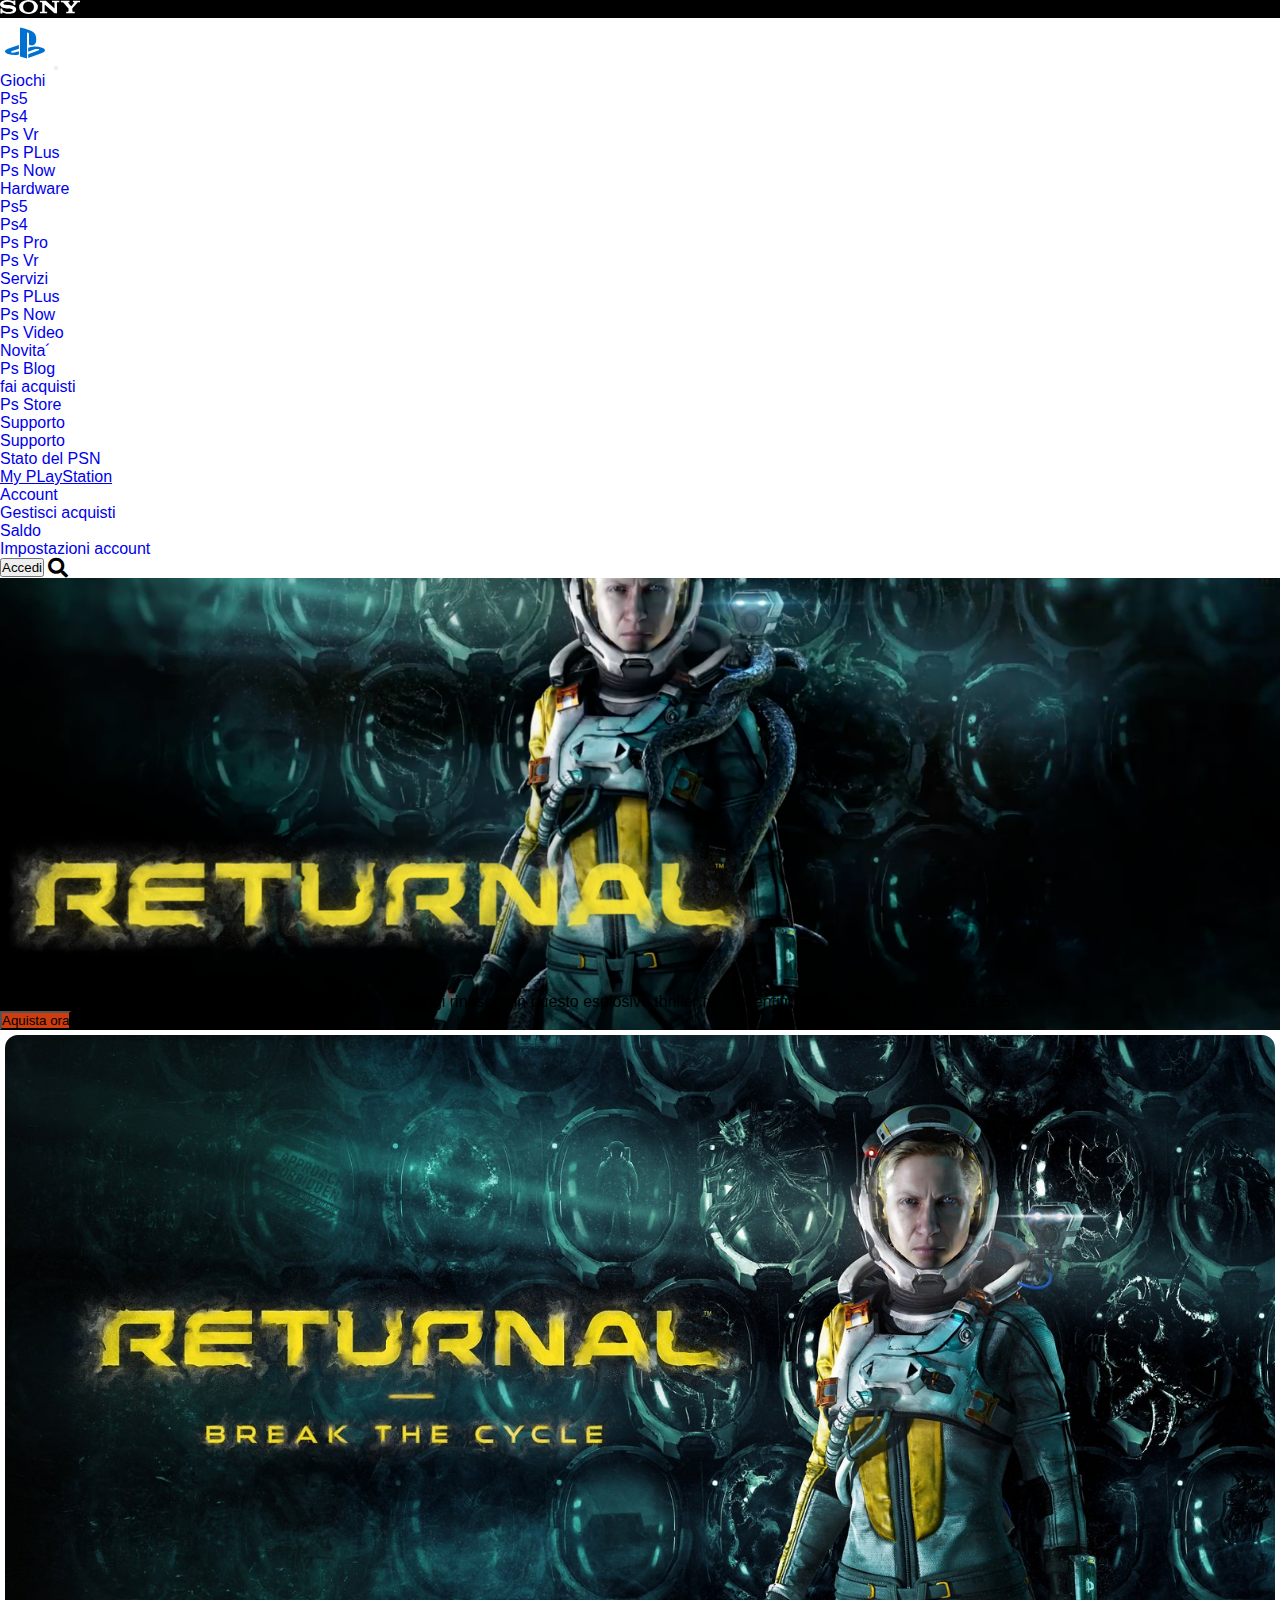
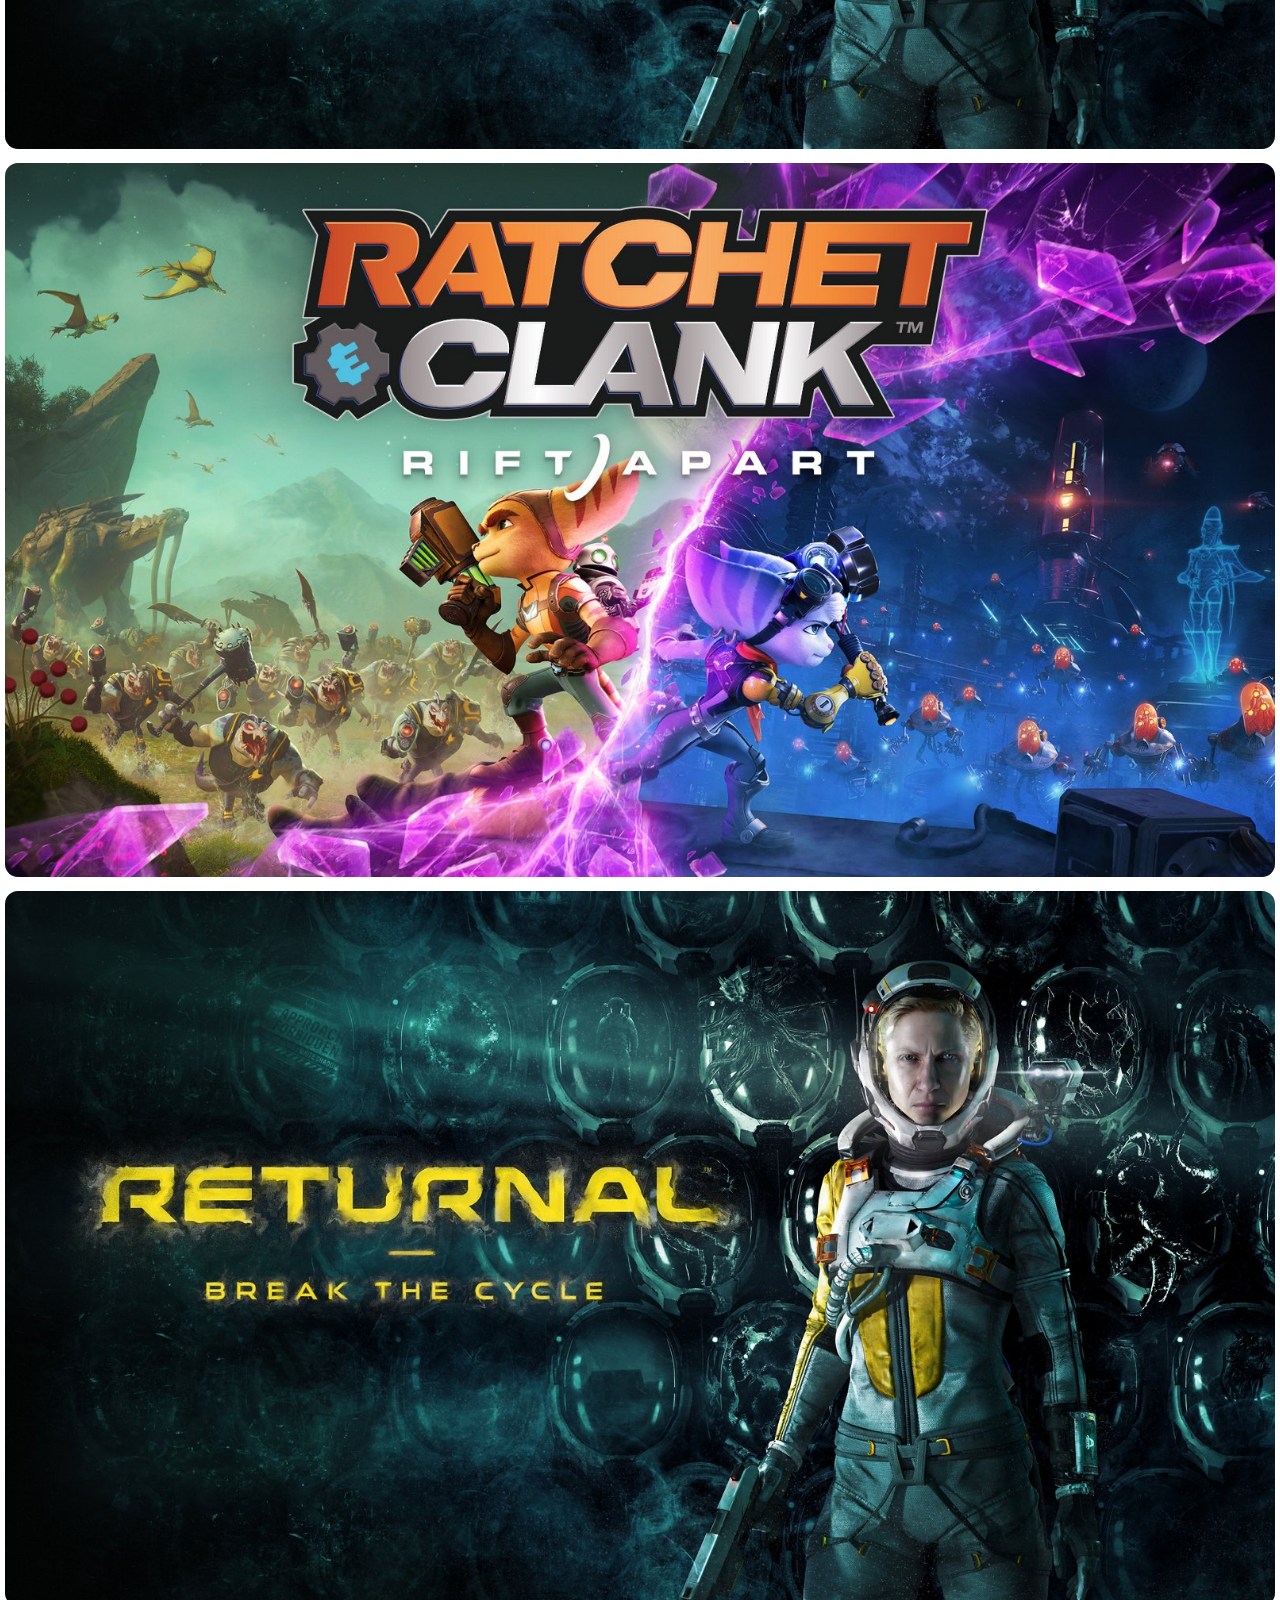
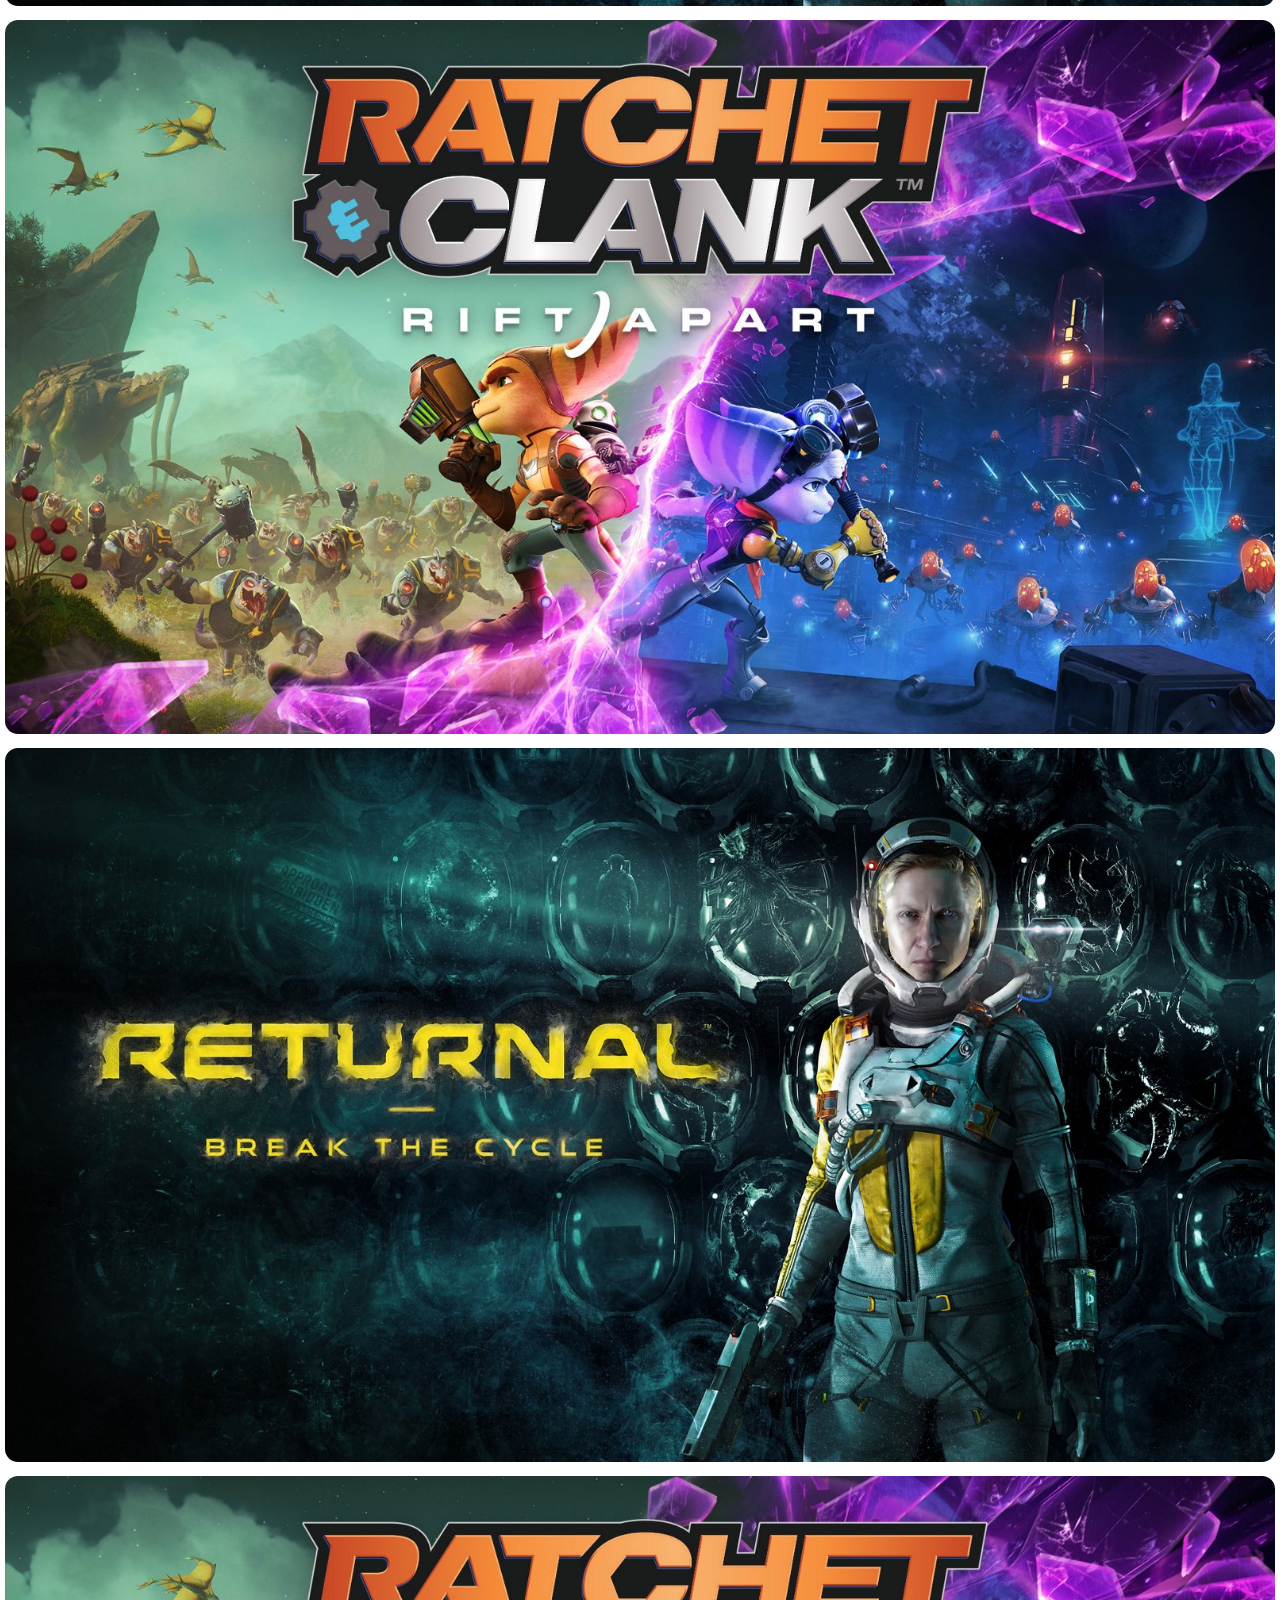
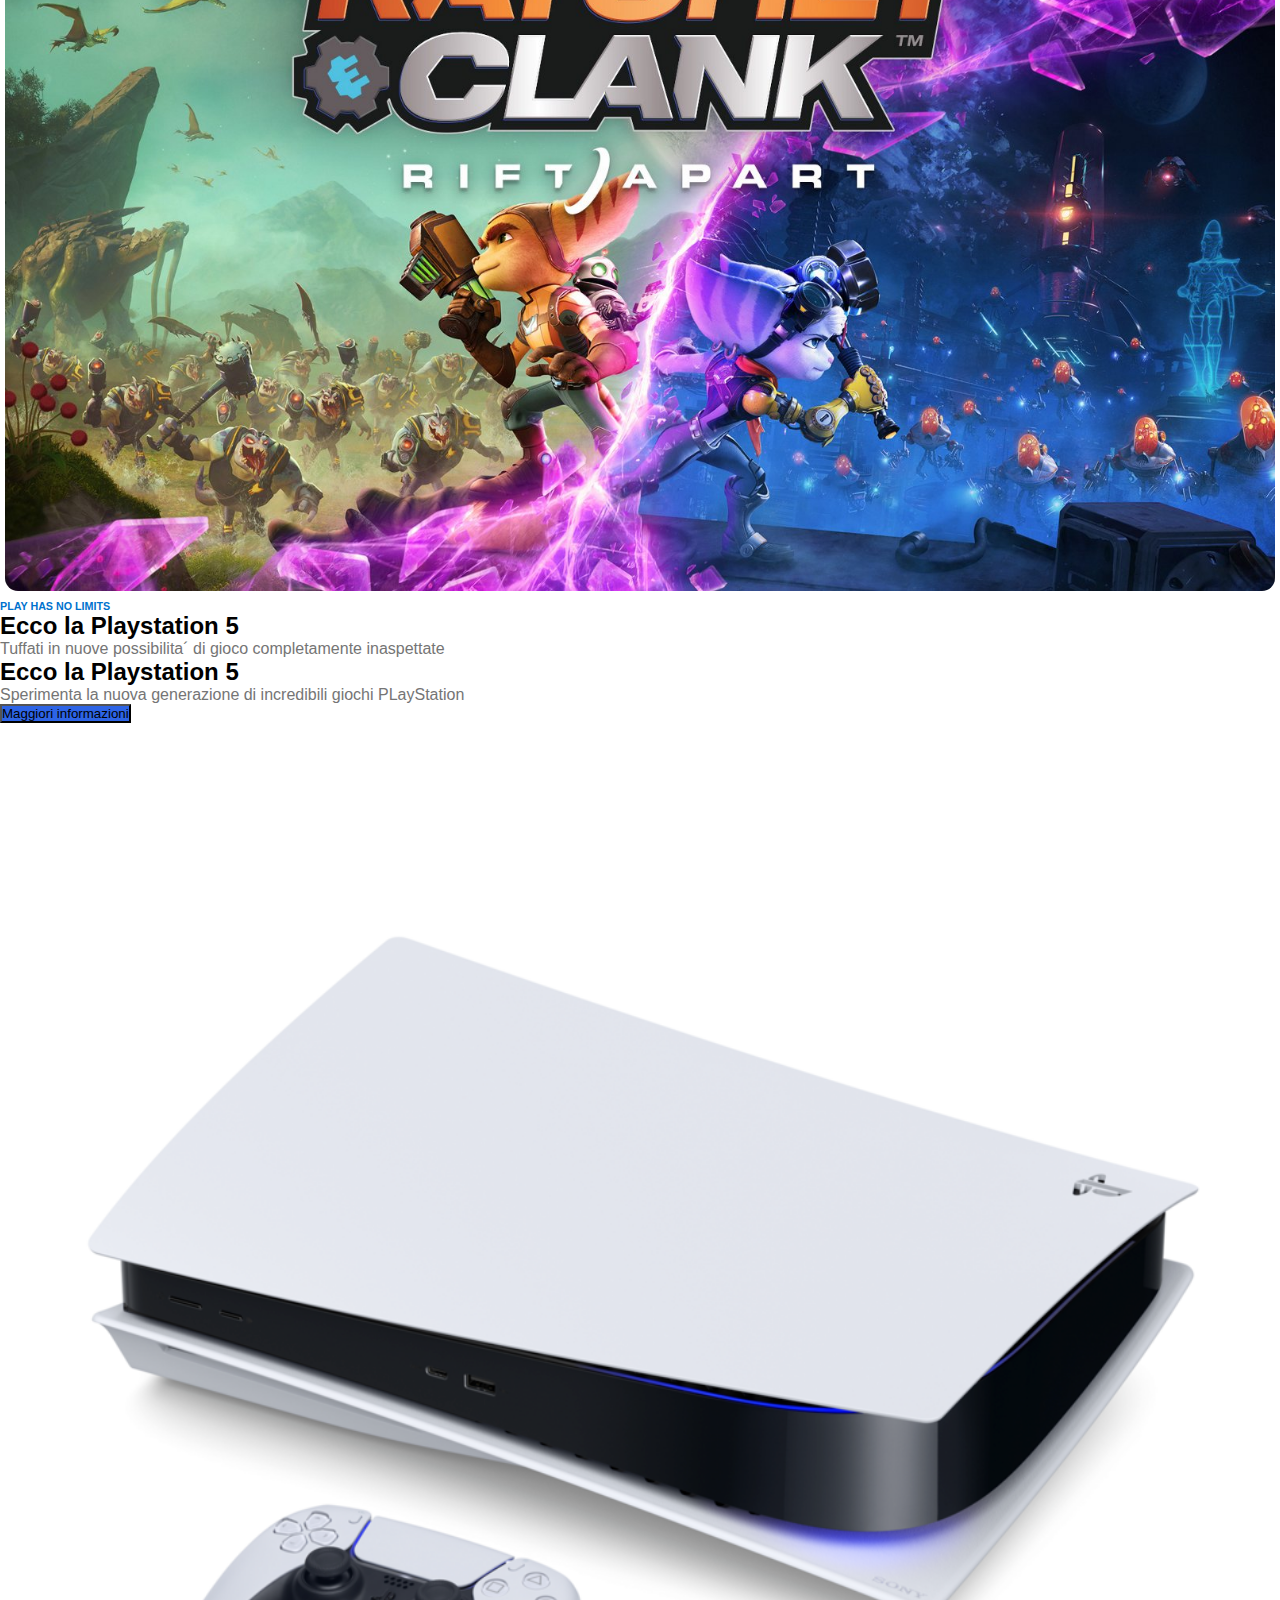
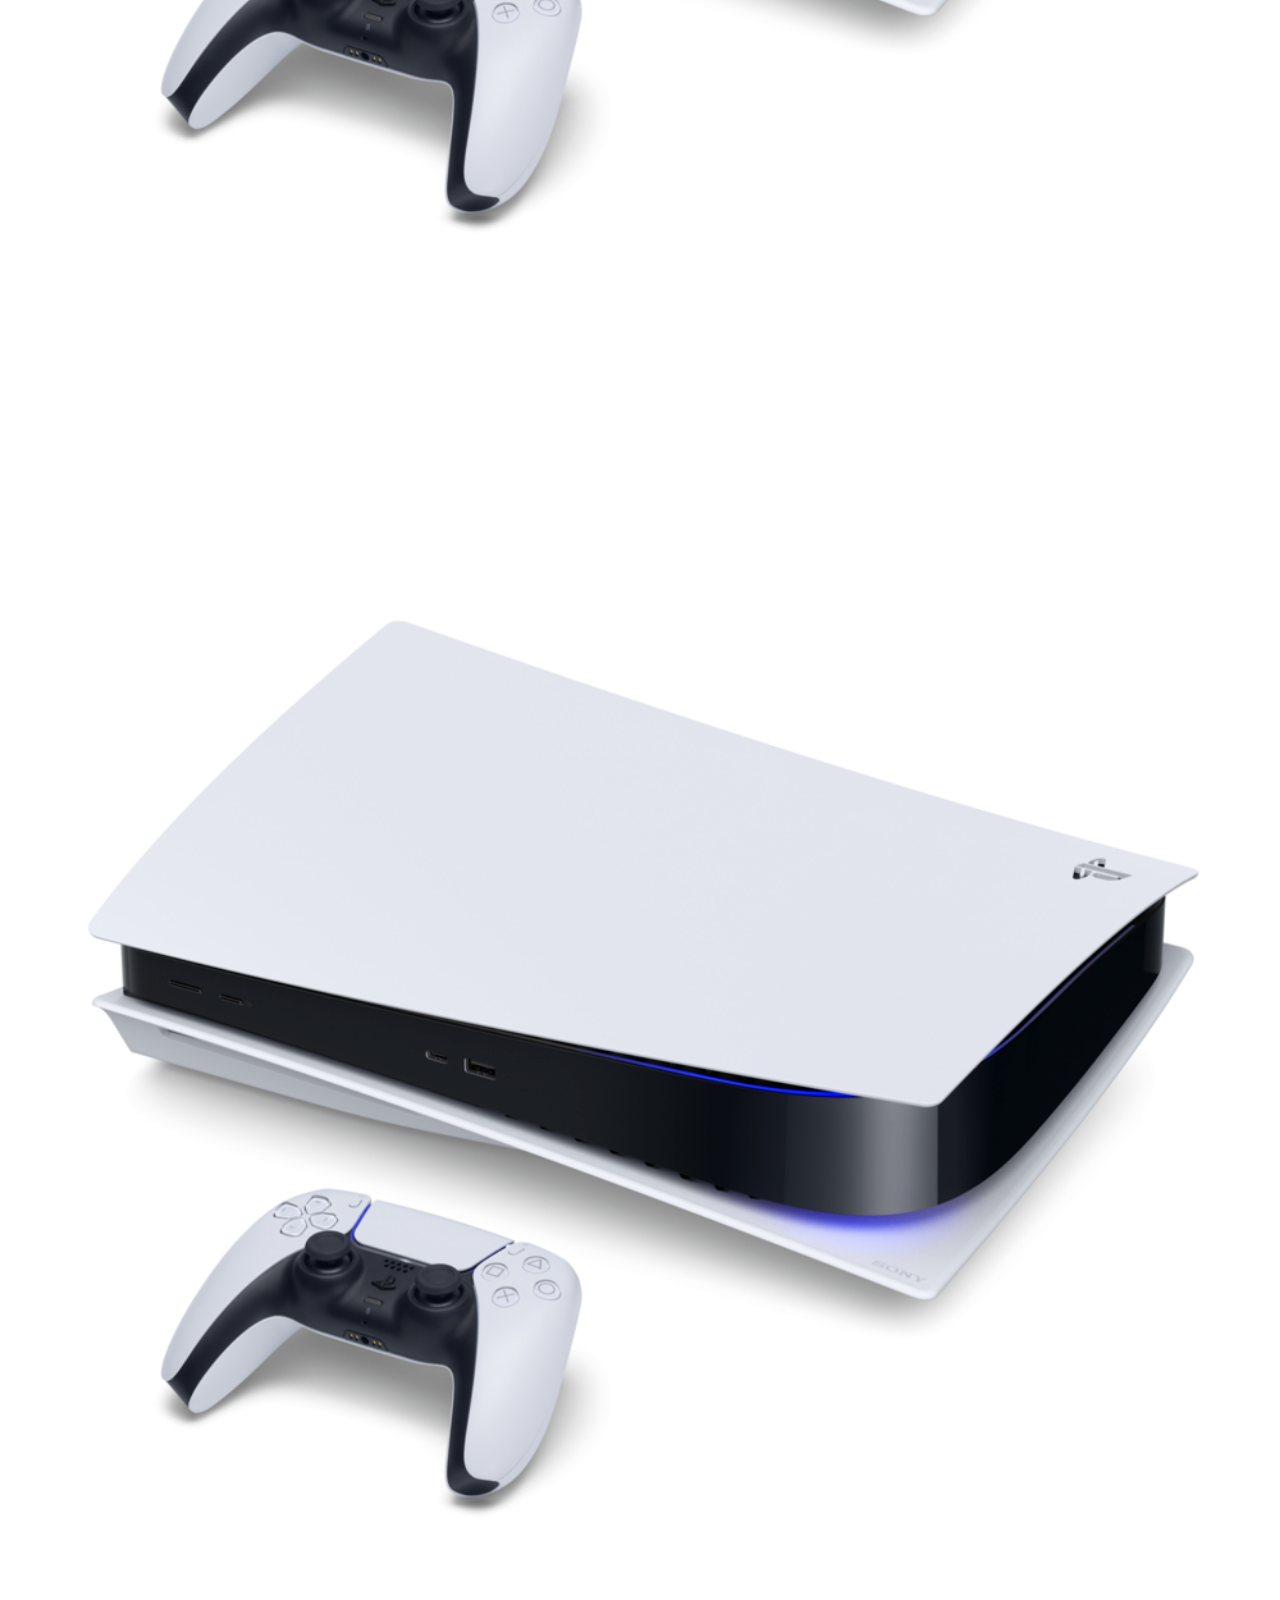
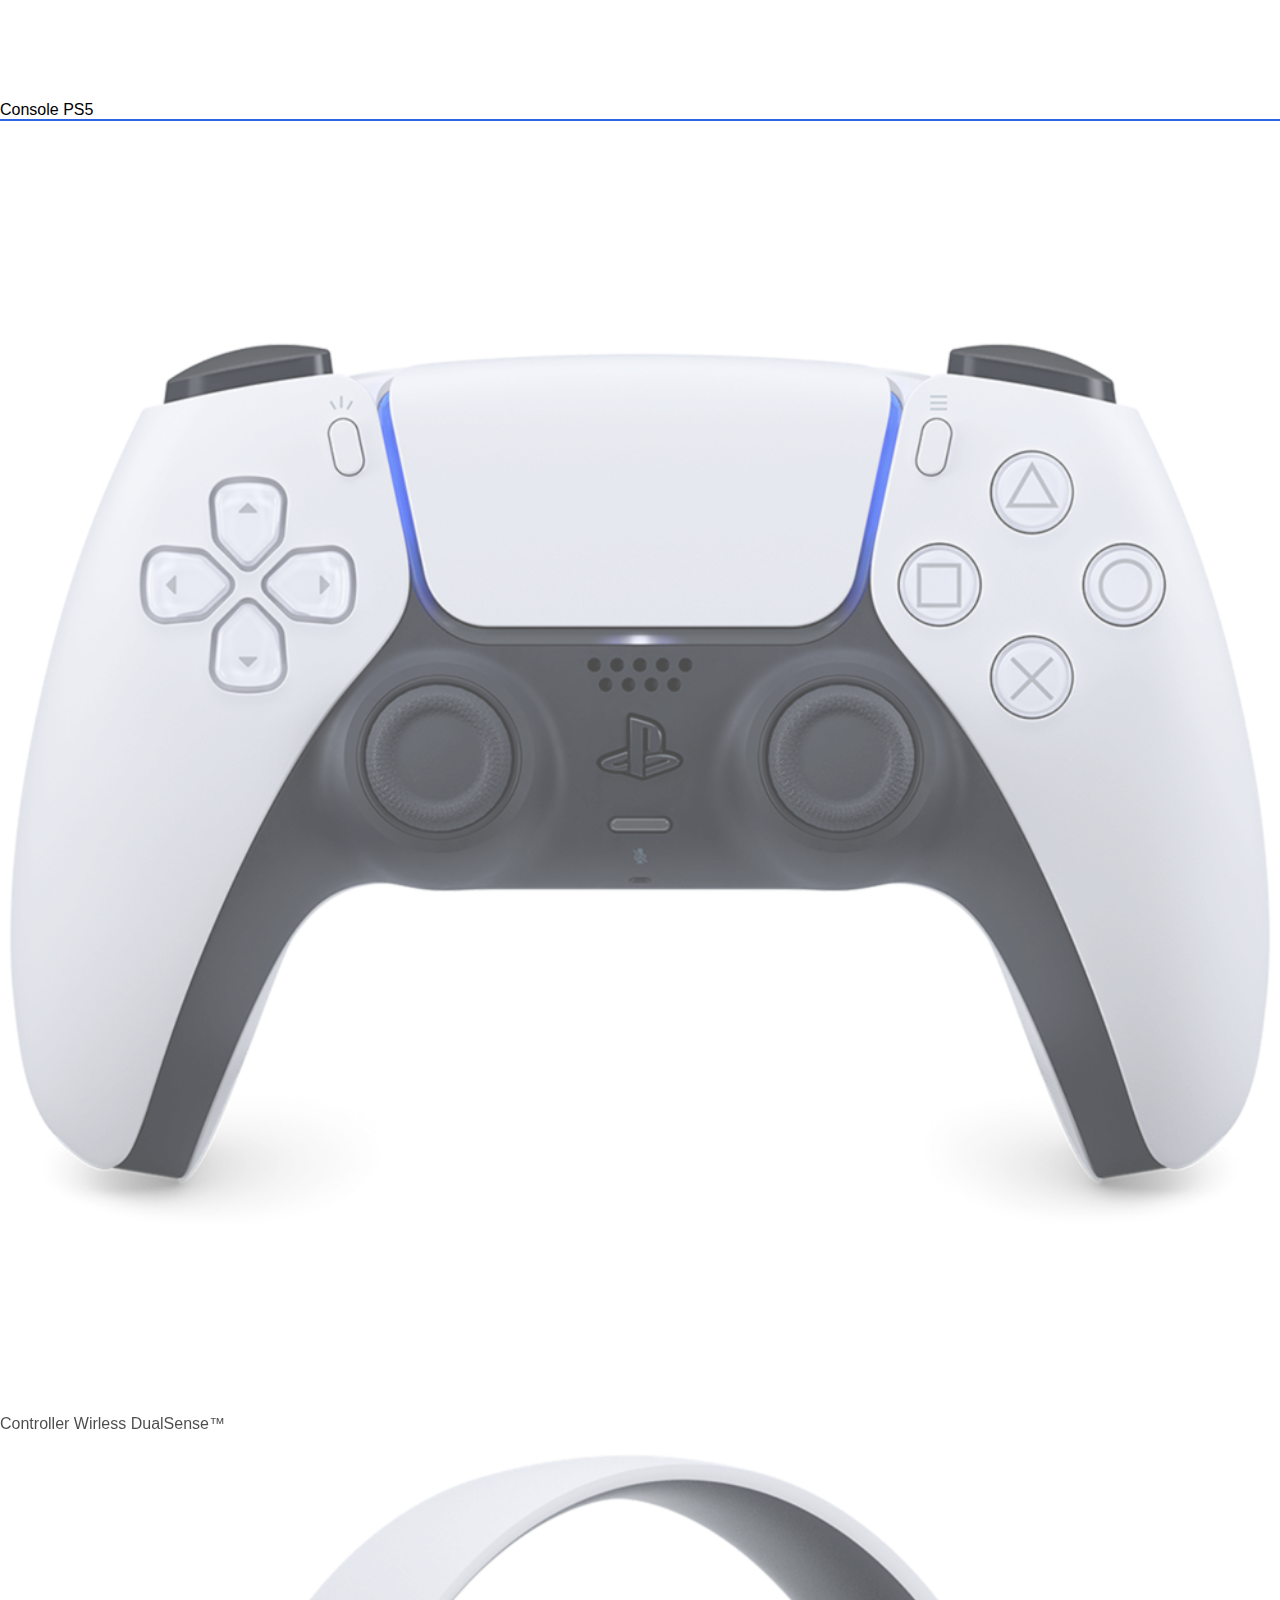
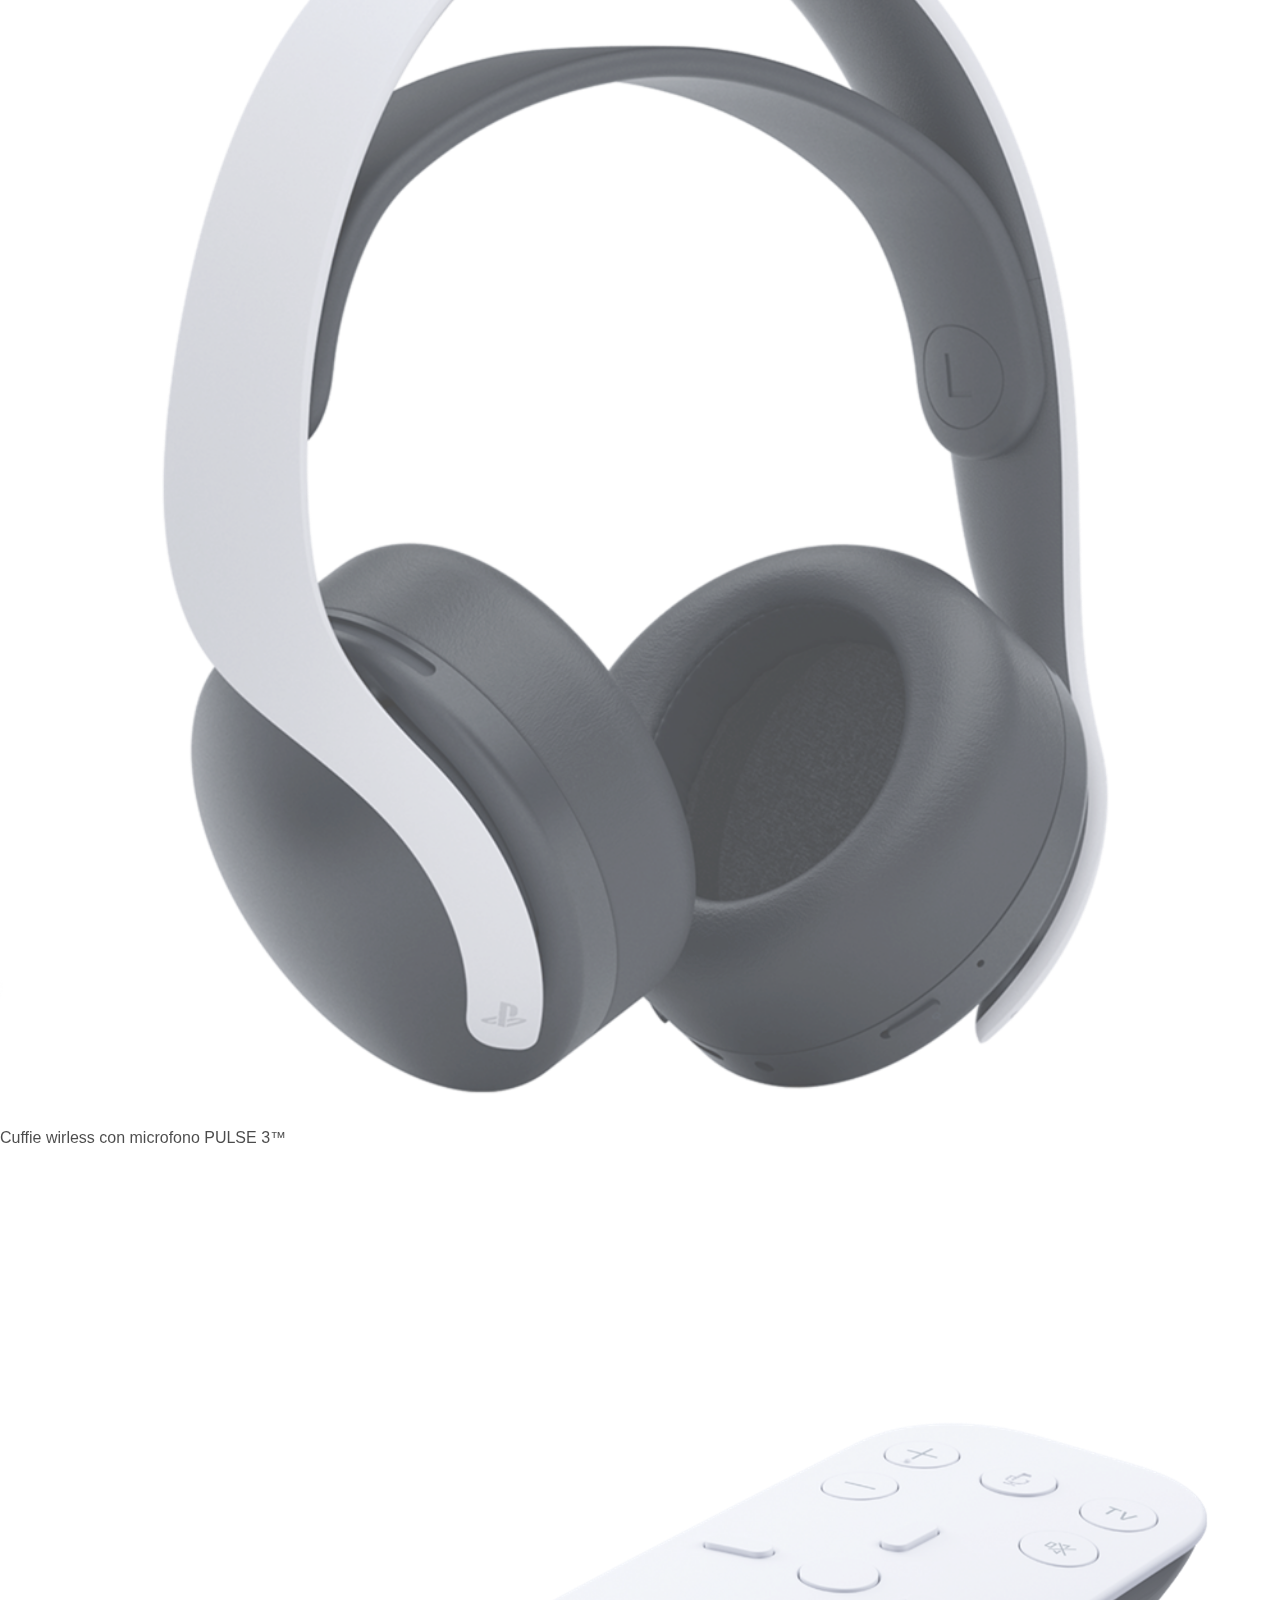
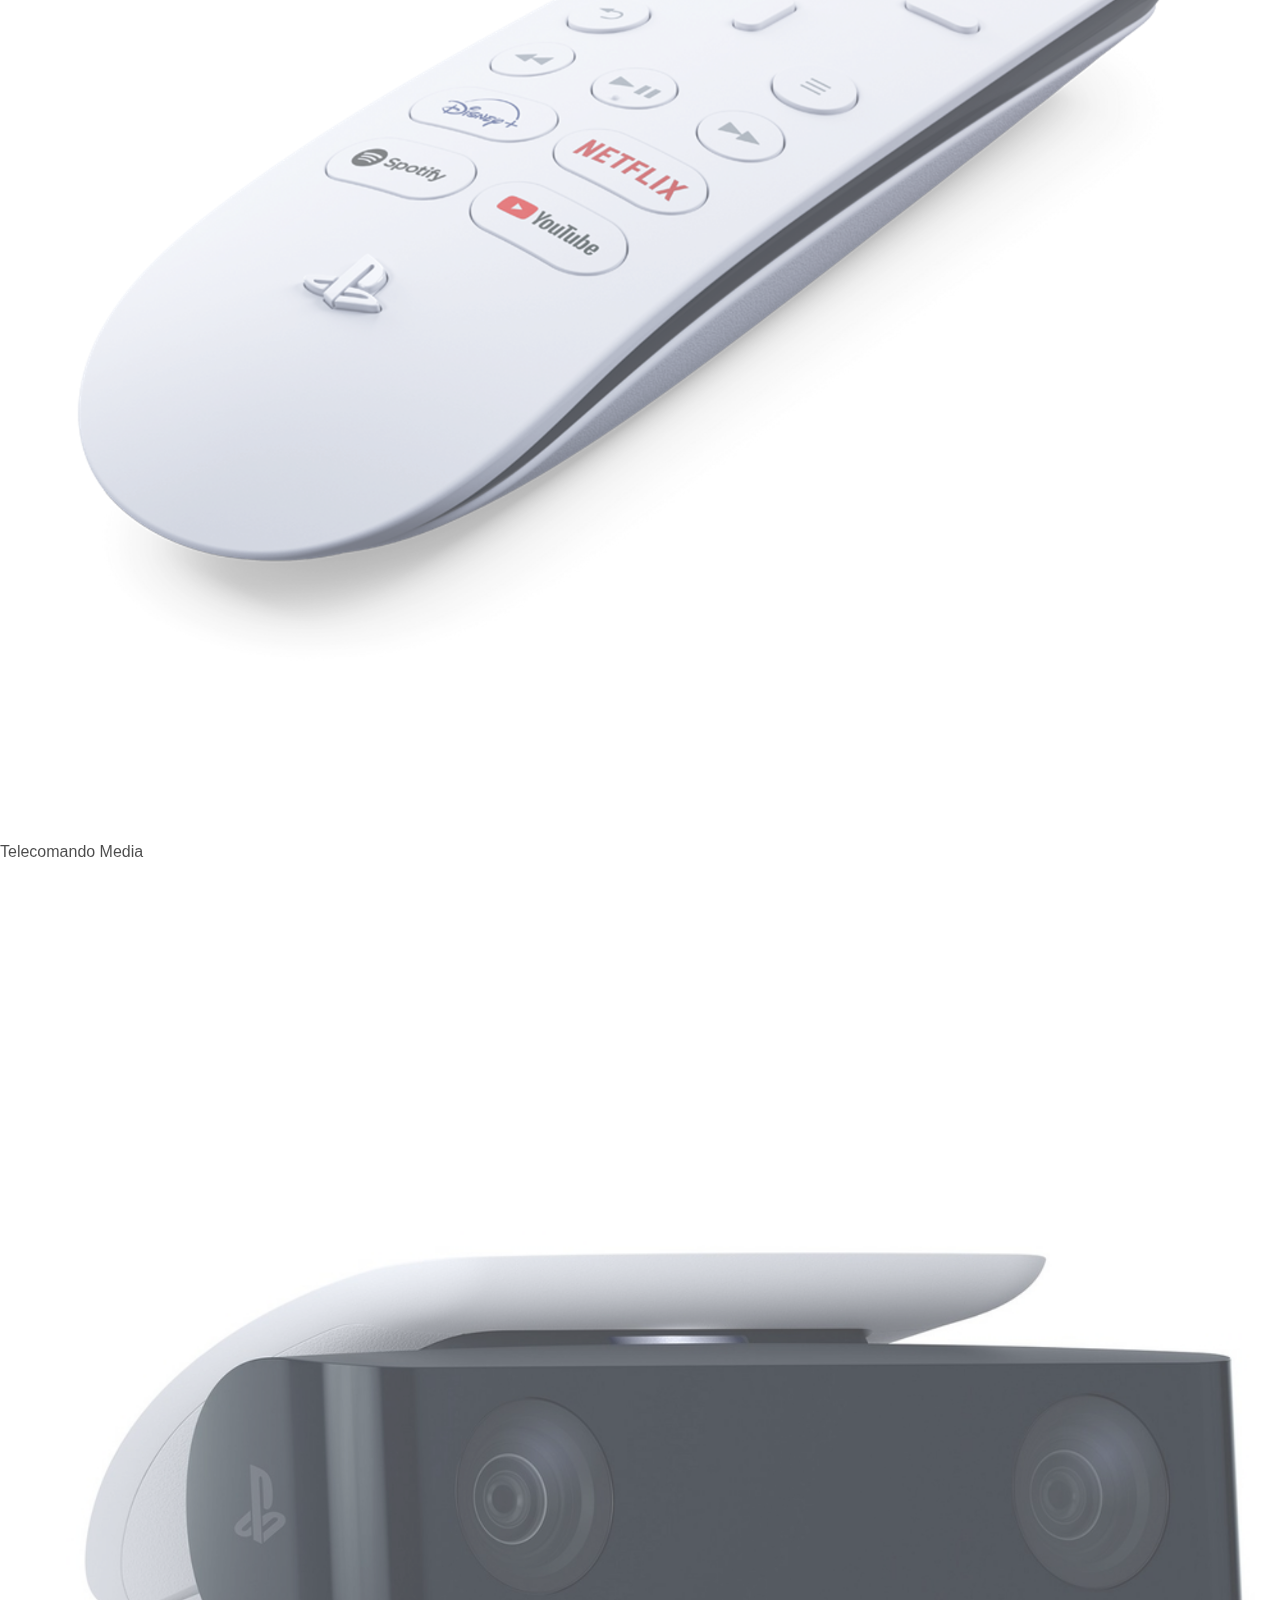
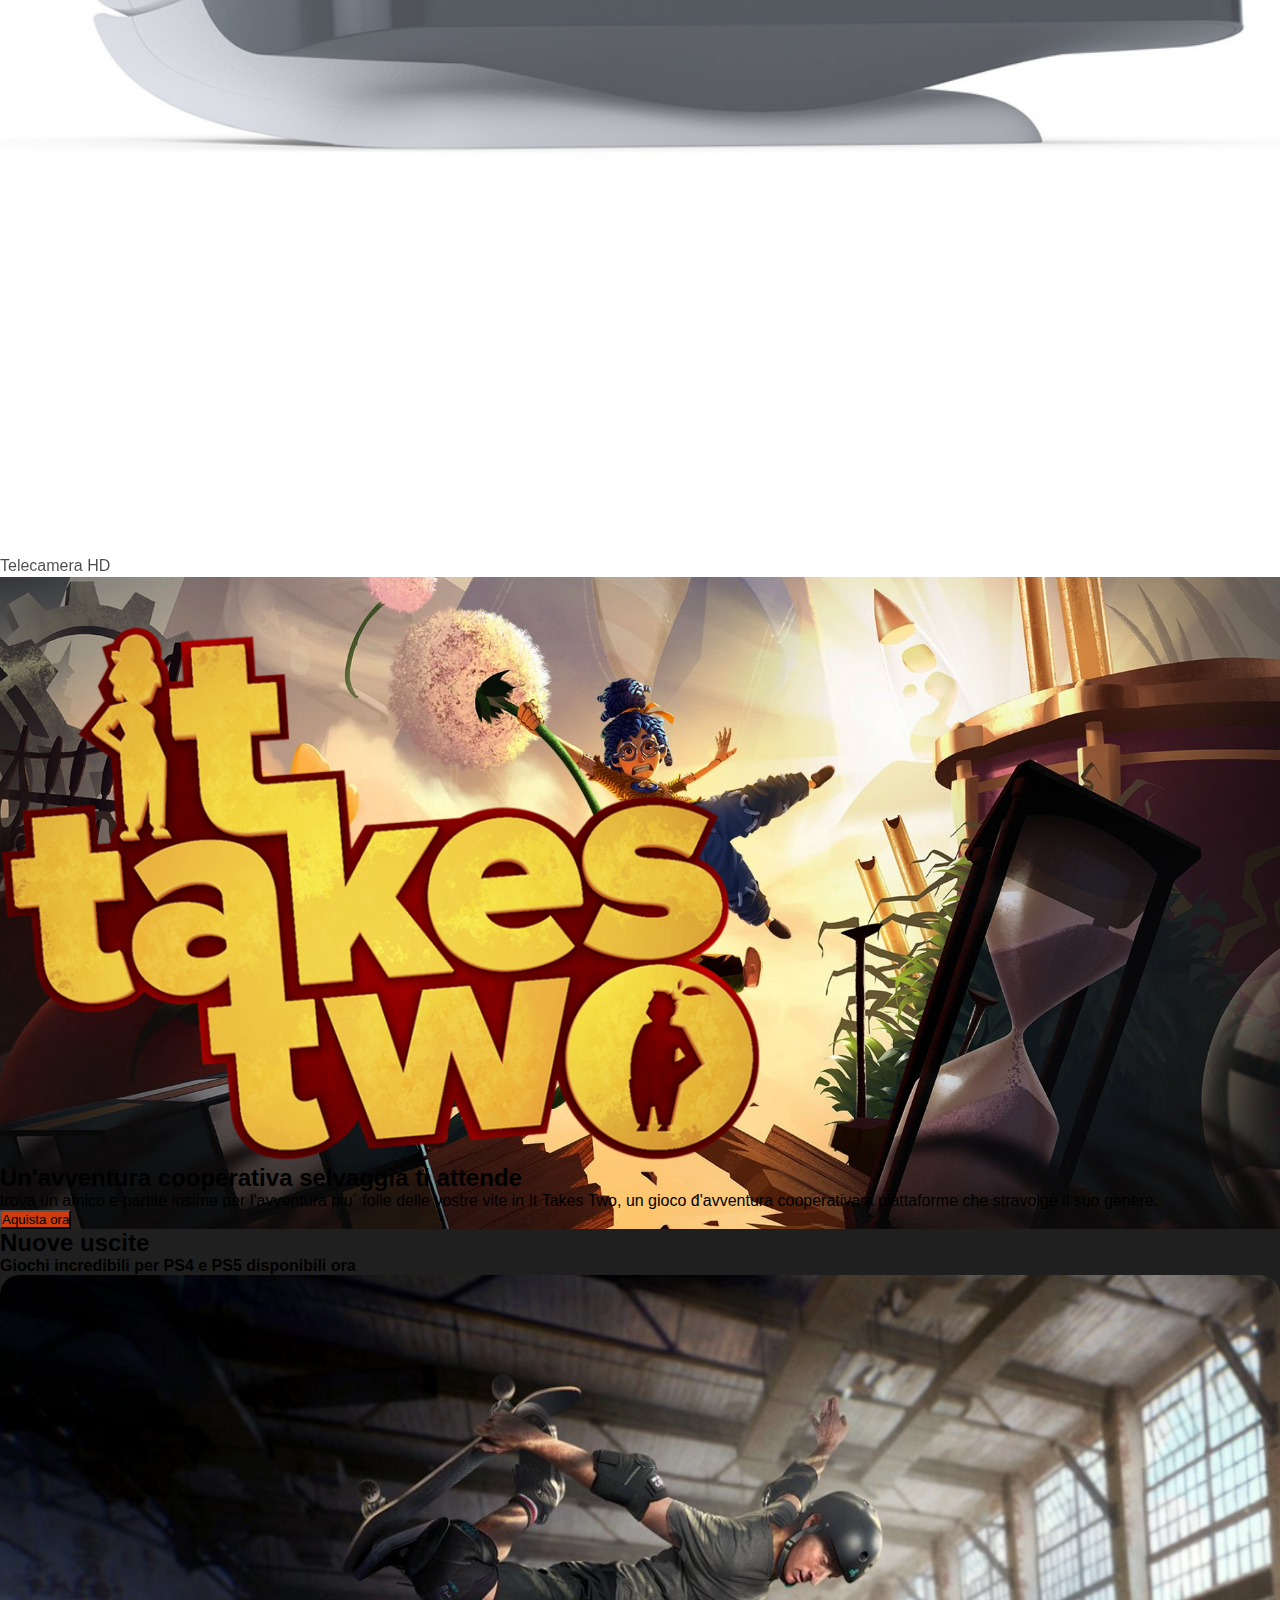
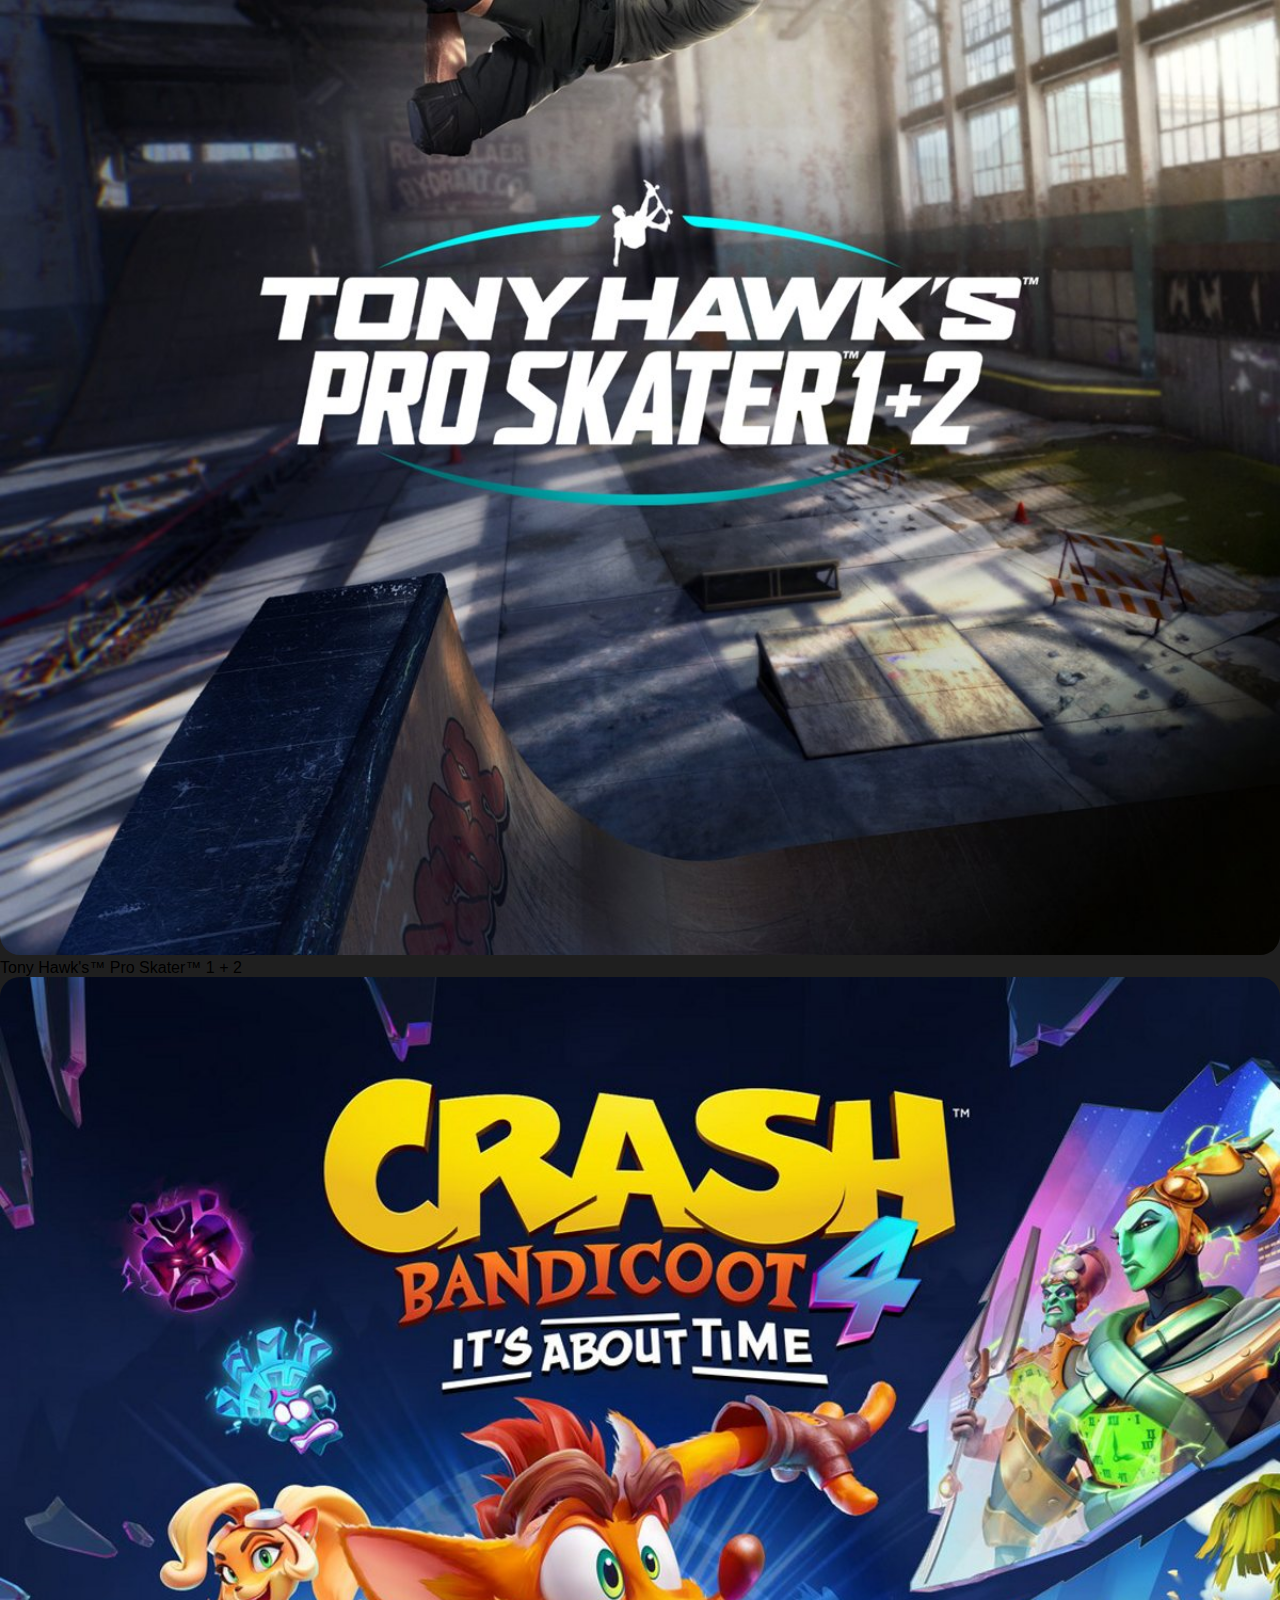
<file: index.html>
<!DOCTYPE html>
<html lang="it">
<head>
    <meta charset="UTF-8">
    <meta http-equiv="X-UA-Compatible" content="IE=edge">
    <meta name="viewport" content="width=device-width, initial-scale=1.0">
     <!-- Font awesome -->
     <link rel="stylesheet" href="https://cdnjs.cloudflare.com/ajax/libs/font-awesome/5.15.3/css/all.min.css">
    <!-- Bootstrap -->
    <link href="https://cdn.jsdelivr.net/npm/bootstrap@5.0.2/dist/css/bootstrap.min.css" rel="stylesheet" integrity="sha384-EVSTQN3/azprG1Anm3QDgpJLIm9Nao0Yz1ztcQTwFspd3yD65VohhpuuCOmLASjC" crossorigin="anonymous">
    <!-- style css -->
    <link rel="stylesheet" href="css/style.css">
    <title>Sony - Playstation</title>
</head>
<body>
    <header>
        <div id="headline" class="my_bg-black text-end  p-2">
            <img src="img/sony_logo.svg" alt="Sony main logo">
        </div>
        <!-- NAVBAR -->
        <nav class="navbar bg-white navbar-expand-lg navbar-light">
            <div class="container-fluid  ">
              <a class="my_logo" href="#"><img src="img/play_logo.svg" alt="Playstation main logo"></a>
              <button class="navbar-toggler" type="button" data-bs-toggle="collapse" data-bs-target="#navbarSupportedContent" aria-controls="navbarSupportedContent" aria-expanded="false" aria-label="Toggle navigation">
                <span class="navbar-toggler-icon"></span>
              </button>
              <div class="collapse navbar-collapse" id="navbarSupportedContent">
                <ul class="navbar-nav me-auto mb-2 mb-lg-0">
                    <li class="nav-item dropdown">
                        <a class="nav-link dropdown-toggle text-dark" href="#" id="navbarDropdown" role="button" data-bs-toggle="dropdown" aria-expanded="false">
                          Giochi
                        </a>
                        <ul class="dropdown-menu" aria-labelledby="navbarDropdown">
                          <li><a class="dropdown-item" href="#ps5">Ps5</a></li>
                          <li><a class="dropdown-item" href="#ps4">Ps4</a></li>
                          <li><a class="dropdown-item" href="#ps4">Ps Vr</a></li>
                          <li><a class="dropdown-item" href="#ps-plus">Ps PLus</a></li>
                          <li><a class="dropdown-item" href="#ps-now">Ps Now</a></li>
                        </ul>
                      </li>
                      <li class="nav-item dropdown">
                        <a class="nav-link dropdown-toggle text-dark" href="#" id="navbarDropdown" role="button" data-bs-toggle="dropdown" aria-expanded="false">
                          Hardware
                        </a>
                        <ul class="dropdown-menu" aria-labelledby="navbarDropdown">
                            <li><a class="dropdown-item" href="#ps5">Ps5</a></li>
                            <li><a class="dropdown-item" href="#ps4">Ps4</a></li>
                            <li><a class="dropdown-item" href="#ps4">Ps Pro</a></li>
                            <li><a class="dropdown-item" href="#ps4">Ps Vr</a></li>
                        </ul>
                      </li>
                      <li class="nav-item dropdown">
                        <a class="nav-link dropdown-toggle text-dark" href="#" id="navbarDropdown" role="button" data-bs-toggle="dropdown" aria-expanded="false">
                          Servizi
                        </a>
                        <ul class="dropdown-menu" aria-labelledby="navbarDropdown">
                          <li><a class="dropdown-item" href="#ps-plus">Ps PLus</a></li>
                          <li><a class="dropdown-item" href="#ps-now">Ps Now</a></li>
                          <li><a class="dropdown-item" href="#">Ps Video</a></li>
                        </ul>
                      </li>
                      <li class="nav-item dropdown">
                        <a class="nav-link dropdown-toggle text-dark" href="#" id="navbarDropdown" role="button" data-bs-toggle="dropdown" aria-expanded="false">
                          Novita´
                        </a>
                        <ul class="dropdown-menu" aria-labelledby="navbarDropdown">
                          <li><a class="dropdown-item" href="#">Ps Blog</a></li>
                        </ul>
                      </li>
                      <li class="nav-item dropdown">
                        <a class="nav-link dropdown-toggle text-dark" href="#" id="navbarDropdown" role="button" data-bs-toggle="dropdown" aria-expanded="false">
                          fai acquisti
                        </a>
                        <ul class="dropdown-menu" aria-labelledby="navbarDropdown">
                          <li><a class="dropdown-item" href="#new-releases">Ps Store</a></li>
                        </ul>
                      </li>
                  <li class="nav-item dropdown">
                    <a class="nav-link dropdown-toggle text-dark" href="#" id="navbarDropdown" role="button" data-bs-toggle="dropdown" aria-expanded="false">
                      Supporto
                    </a>
                    <ul class="dropdown-menu" aria-labelledby="navbarDropdown">
                      <li><a class="dropdown-item" href="#">Supporto</a></li>
                      <li><a class="dropdown-item" href="#">Stato del PSN</a></li>
                    </ul>
                  </li>
                </ul>
                <div class="d-flex align-items-center">
                    <li class="nav-item dropdown">
                        <a class="nav-link dropdown-toggle text-dark" href="#" id="navbarDropdown" role="button" data-bs-toggle="dropdown" aria-expanded="false">
                          My PLayStation
                        </a>
                        <ul class="dropdown-menu" aria-labelledby="navbarDropdown">
                          <li><a class="dropdown-item" href="#">Account</a></li>
                          <li><a class="dropdown-item" href="#">Gestisci acquisti</a></li>
                          <li><a class="dropdown-item" href="#">Saldo</a></li>
                          <li><a class="dropdown-item" href="#">Impostazioni account</a></li>
                        </ul>
                      </li>
                      <button type="button" class="btn rounded-pill btn-dark">Accedi</button>
                      <i class="fas px-3 fa-search"></i>
                </div>
              </div>
            </div>
          </nav>
    </header>
    <!-- Main section -->
    <main>
        <!-- JUMBOTRON PRIMARIO -->
        <section id="jumbo" class="my_bg-settings-jumbo">
            <div class="container">
                <div class="row">
                    <div class="col-12 col-lg-4  text-white">
                        <div class="jumbo-content">
                            <img class="mb-4 logo-inside-banner" src="img/returnal-hero-banner-logo.png" alt="Returnal Hero banner logo">
                            <h2 class="mb-4">
                                Rompi il cerchio
                            </h2>
                            <p class="mb-4">
                                Rialzati dopo ogni sconfitta e affronta una nuova sfida con ongi rinascita in questo esplosivo thriller fantascentifico, disponibile ine sclusiva PS5.
                            </p>
                            <button type="button" class="btn rounded-pill my_bg-orange mb-5 text-white">Aquista ora</button>
                        </div>
                    </div>
                </div>
            </div>
        </section>
        <!-- banner section -->
        <section id="banner" class="mb-5 pt-2">
            <div class="container">
                <div class="row">
                    <div class="col-6 col-sm-4 col-lg-2 mt-3">
                        <div class="banner-item">
                            <img src="img/returnal-listing-thumb-01-ps5.jpg" alt="Returnal listing sample">
                        </div>
                    </div>
                    <div class="col-6 col-sm-4 col-lg-2 mt-3">
                        <div class="banner-item">
                            <img src="img/ratchet-and-clank-rift-apart-keyart.jpg" alt="Rachet and Clanck listing sample">
                        </div>
                    </div>
                    <div class="col-6 col-sm-4 col-lg-2 mt-3">
                        <div class="banner-item">
                            <img src="img/returnal-listing-thumb-01-ps5.jpg" alt="Returnal listing sample">
                        </div>
                    </div>
                    <div class="col-6 col-sm-4 col-lg-2 mt-3">
                        <div class="banner-item">
                            <img src="img/ratchet-and-clank-rift-apart-keyart.jpg" alt="Rachet and Clanck listing sample">
                        </div>
                    </div>
                    <div class="col-6 col-sm-4 col-lg-2 mt-3">
                        <div class="banner-item">
                            <img src="img/returnal-listing-thumb-01-ps5.jpg" alt="Returnal listing sample">
                        </div>
                    </div>
                    <div class="col-6 col-sm-4 col-lg-2 mt-3">
                        <div class="banner-item">
                            <img src="img/ratchet-and-clank-rift-apart-keyart.jpg" alt="Rachet and Clanck listing sample">
                        </div>
                    </div>
                </div>
            </div>
        </section>
        <!-- PS5 SECTION -->
        <section id="ps5">
            <div class="container">
                <div class="row mb-5">
                    <!-- top side -->
                    <div class="col-12 text-center pt-4 mb-5">
                        <h6 class="top-title mb-0">play has no limits</h6>
                        <h2 class="mb-3">Ecco la Playstation 5</h2>
                        <p class="undertext">Tuffati in nuove possibilita´ di gioco completamente inaspettate</p>
                    </div>
                    <!-- l-side -->
                    <div class="col-12 col-md-6 align-self-center">
                        <h2 class="mb-4">Ecco la Playstation 5</h2>
                        <p class="undertext">Sperimenta la nuova generazione di incredibili giochi PLayStation</p>
                        <button type="button" class="btn rounded-pill my_bg-blue text-white">Maggiori informazioni</button>
                    </div>
                    <!-- r-side -->
                    <div class="col-12 col-md-6 mb-5">
                       <img src="img/playstation-5-thumb.png" alt="Ps5 sample">
                    </div> 
                </div>
                <!-- bottom - side -->
                <div class="row justify-content-md-between">
                    <div class="col-4 col-md-2 text-center ">
                        <div class="ps5-item  my_border-blu">
                            <img src="img/playstation-5-thumb.png" alt="Ps5 sample">
                            <p class="d-none d-md-block">Console PS5</p>
                        </div>
                </div>
                <div class="col-4 col-md-2 text-center  ">
                    <div class="ps5-item ">
                        <img src="img/joypad-thumb.png" alt="Ps5 sample">
                        <p class="d-none d-md-block">Controller Wirless DualSense&trade;</p>
                    </div>
                </div>
                <div class="col-4 col-md-2 text-center ">
                    <div class="ps5-item ">
                        <img src="img/headset-thumb.png" alt="Ps5 sample">
                        <p class="d-none d-md-block">Cuffie wirless con microfono PULSE 3&trade;</p>
                    </div>
                </div>
                <div class=" col-4 col-md-2 text-center ">
                    <div class="ps5-item ">
                        <img src="img/remote-thumb.png" alt="Ps5 sample">
                        <p class="d-none d-md-block">Telecomando Media</p>
                    </div>
                </div>
                <div  class=" col-4 col-md-2 text-center ">
                    <div class="ps5-item ">
                        <img src="img/camera-thumb.jpg" alt="Ps5 sample">
                        <p class="d-none d-md-block">Telecamera HD</p>
                    </div>
                </div>
                </div>
            </div>
        </section>
        <!-- JUMBOTRON SECONDARIO -->
        <section id="secondary-jumbo" class="my_bg-settings-jumbo">
            <div class="container">
                <div class="row">
                    <div class="col-12 col-lg-4  text-white">
                        <div class="jumbo-content">
                            <img class="mb-4 logo-inside-banner" src="img/it-takes-two-logo.png" alt="Returnal Hero banner logo">
                            <h2 class="mb-4">
                                Un'avventura cooperativa selvaggia ti attende
                            </h2>
                            <p class="mb-4">
                            trova un amico e partite insime per l'avventura piu´ folle delle vostre vite in It Takes Two, un gioco d'avventura cooperativa a piattaforme che stravolge il suo genere.
                            </p>
                            <button type="button" class="btn rounded-pill my_bg-orange mb-5 text-white">Aquista ora</button>
                        </div>
                    </div>
                </div>
            </div>
        </section>
        <!-- SEZIONE NUOVE USCITE -->
        <section id="new-releases">
            <div class="container">
                <div class="row pt-4 text-white">
                    <div class="col-12">
                        <h2 class="mb-3">Nuove uscite</h2>
                        <h4 class="mb-4">
                            Giochi incredibili per PS4 e PS5 disponibili ora
                        </h4>
                    </div>
                    <div class="col-6 col-sm-4 col-lg-2">
                        <img class="mb-2" src="img/tony-hawks-pro-skater-1-2-store-art.jpg" alt="Tony Hawks pro skater 1+2 banner image">
                        <p>Tony Hawk's&trade; Pro Skater&trade; 1 + 2</p>
                    </div>
                    <div class="col-6 col-sm-4 col-lg-2">
                        <img class="mb-2" src="img/crash-bandicoot-4-its-about-time-store-art.jpg" alt="crash bandicot 4 banner image">
                        <p>Crash bandicoot 4: it's About Time</p>
                    </div>
                    <div class="col-6 col-sm-4 col-lg-2">
                        <img class="mb-2" src="img/tony-hawks-pro-skater-1-2-store-art.jpg" alt="Tony Hawks pro skater 1+2 banner image">
                        <p>Tony Hawk's&trade; Pro Skater&trade; 1 + 2</p>
                    </div>
                    <div class="col-6 col-sm-4 col-lg-2">
                        <img class="mb-2" src="img/crash-bandicoot-4-its-about-time-store-art.jpg" alt="crash bandicot 4 banner image">
                        <p>Crash bandicoot 4: it's About Time</p>
                    </div>
                    <div class="col-6 col-sm-4 col-lg-2">
                        <img class="mb-2" src="img/tony-hawks-pro-skater-1-2-store-art.jpg" alt="Tony Hawks pro skater 1+2 banner image">
                        <p>Tony Hawk's&trade; Pro Skater&trade; 1 + 2</p>
                    </div>
                    <div class="col-6 col-sm-4 col-lg-2">
                        <img class="mb-2" src="img/crash-bandicoot-4-its-about-time-store-art.jpg" alt="crash bandicot 4 banner image">
                        <p>Crash bandicoot 4: it's About Time</p>
                    </div>
                    <div class="col-6 col-sm-4 col-lg-2">
                        <img class="mb-2" src="img/tony-hawks-pro-skater-1-2-store-art.jpg" alt="Tony Hawks pro skater 1+2 banner image">
                        <p>Tony Hawk's&trade; Pro Skater&trade; 1 + 2</p>
                    </div>
                    <div class="col-6 col-sm-4 col-lg-2">
                        <img class="mb-2" src="img/crash-bandicoot-4-its-about-time-store-art.jpg" alt="crash bandicot 4 banner image">
                        <p>Crash bandicoot 4: it's About Time</p>
                    </div>
                    <div class="col-6 col-sm-4 col-lg-2">
                        <img class="mb-2" src="img/tony-hawks-pro-skater-1-2-store-art.jpg" alt="Tony Hawks pro skater 1+2 banner image">
                        <p>Tony Hawk's&trade; Pro Skater&trade; 1 + 2</p>
                    </div>
                    <div class="col-6 col-sm-4 col-lg-2">
                        <img class="mb-2" src="img/crash-bandicoot-4-its-about-time-store-art.jpg" alt="crash bandicot 4 banner image">
                        <p>Crash bandicoot 4: it's About Time</p>
                    </div>
                    <div class="col-6 col-sm-4 col-lg-2">
                        <img class="mb-2" src="img/tony-hawks-pro-skater-1-2-store-art.jpg" alt="Tony Hawks pro skater 1+2 banner image">
                        <p>Tony Hawk's&trade; Pro Skater&trade; 1 + 2</p>
                    </div>
                    <div class="col-6 col-sm-4 col-lg-2">
                        <img class="mb-2" src="img/crash-bandicoot-4-its-about-time-store-art.jpg" alt="crash bandicot 4 banner image">
                        <p>Crash bandicoot 4: it's About Time</p>
                    </div> 
                </div>
            </div>
        </section>
        <!-- PS4 SECTION -->
        <section id="ps4" class="mb-5">
            <div class="container">
                <div class="row justify-content-center">
                    <div class="col-12 text-center mb-5">
                        <h2 class="mb-3">Esplora Playstation&reg; 4</h2>
                        <p class="undertext">Giochi incredibile e intrattenimento senza fine. <br> Non c'e´ mai stato un momento migliore per giocare sulla tua PS4</p>
                    </div>
                    <div class="col-12 col-md-4">
                        <img src="img/ps4-slim-homepage-image-block.jpg" alt="Ps4 slim image">
                        <h2 class="mb-4">PlayStation 4</h2>
                        <p class="undertext mb-3">Giochi incredibili live su pS4, con 1 TB di spazio di archiviazione</p>
                        <button type="button" class="btn rounded-pill my_bg-blue text-white">Scopri di piu´</button>
                    </div>
                    <div class="col-12 col-md-4">
                        <img src="img/double11-202010-tw-psvr.jpg" alt="Vr with accessorizes image">
                        <h2 class="mb-4">PlayStation VR</h2>
                        <p class="undertext mb-3">Oltre 500 titoli ed esperienze di gioco. Scoprili tutti.</p>
                        <button type="button" class="btn rounded-pill my_bg-blue text-white">Scopri di piu´</button>
                    </div>
                    <div class="col-12 col-md-4">
                        <img src="img/dualshock-4-listing-thumb.jpg" alt="Ps4 dualshock controller image">
                        <h2 class="mb-4">Accessori</h2>
                        <p class="undertext mb-3">Milgiora la tua esperienza PS4 con una gamma di accessori ufficiali.</p>
                        <button type="button" class="btn rounded-pill my_bg-blue text-white">Scopri di piu´</button>
                    </div>
                </div>
            </div>
        </section>
        <!-- PS-PLUS SECTION -->
        <section id="ps-plus" class="mb-5">
            <div class="container">
                <div class="row">
                    <div class="py-5 py-md-0 col-12 col-md-6 align-self-center">
                        <img class="logo-inside-banner mb-4" src="img/ps-plus-logo.png" alt="Ps plus main logo">
                        <p class="mb-4">Migliora la tua esperienza PlayStation con l'accesso a multigiocatore online, giochi mensili, sconti esclusivi e altro ancora.</p>
                        <button type="button" class="btn rounded-pill my_bg-light-grey my_text-blue">Esplora PlayStation Plus</button>
                    </div>
                    <div class="col-md-6 d-none d-md-block">
                        <img src="img/ps-plus-april-monthly-games-featured-image-block.png" alt="April best ps-plus game image" width="100%">
                    </div>
                </div>
            </div>
        </section>
        <!-- DISCOUNTS SECTION -->
        <section id="discount" class="mb-5">
            <div class="container">
                <div class="row">
                    <div class="col-12 pt-2 text-center">
                        <h2>
                            Nuovi sconti sul PlauStation Store
                        </h2>
                        <p class="undertext mb-5">Sconti pazzeschi, collezioni curate e saldi stagionali su PS5, PS4 e PS VR, tutti in un unico posto.</p>
                    </div>
                    <div class="col-12 col-md-4">
                        <img class="mb-4" src="img/playstation-store-games-under-20-spotlight.jpg" alt="Giochi a meno">
                    </div>
                    <div class="col-12 col-md-4">
                        <img class="mb-4" src="img/playstation-store-golden-week-sale-spotlight.jpg" alt="Sconti fino all'80%">
                    </div>
                    <div class="col-12 col-md-4 mb-3">
                        <img class="mb-4" src="img/playstation-store-free-to-play-spotlight.png" alt="Free to play">
                    </div>
                </div>
            </div>
        </section>
        <!-- PS NOW SECTION -->
        <section id="ps-now" class="mb-5">
            <div class="container">
                <div class="row">
                    <div class="py-5 py-md-0  col-12 col-md-6 align-self-center text-white">
                        <img class="logo-inside-banner mb-4" src="img/ps-now-logo-two-column.png" alt="Ps now main logo">
                        <p class="mb-4">Ottieni l'accesso immediato a una vastissima raccolta di oltre 800 giochi per PS4, PS3 e PS2 PC Windows, con nuovi titotli aggiunti ogni mese.</p>
                        <button type="button" class="btn rounded-pill bg-white text-dark">Esplora PlayStation Now</button>
                    </div>
                    <div class="col-md-6 d-none d-md-block">
                        <img src="img/ps-now-april-featured-image-block.png" alt="Best Ps-Now game image" width="100%">
                    </div>
                </div>
            </div>
        </section>
        <!-- SOCIAL MEDIA SECTION -->
        <section id="social" class="pb-5">
            <div class="container">
                <div class="row justify-content-center pb-2">
                    <div class="col-12 text-center">
                        <h3 class="mb-5">Seguici sui social media</h3>
                    </div>
                    <div class="col-6 col-sm-2 mb-3">
                        <img src="img/twitter.jpg" alt="Twitter main logo">
                    </div>
                    <div class="col-6 col-sm-2 mb-3">
                        <img src="img/facebook.jpg" alt="Facebook main logo">
                    </div>
                    <div class="col-6 col-sm-2 mb-3">
                        <img src="img/instagram.jpg" alt="Instagram main logo">
                    </div>
                    <div class="col-6 col-sm-2 mb-3">
                        <img src="img/youtube.png" alt="YouTube main logo">
                    </div>
                </div>
            </div>
        </section>
    </main>
    <!-- FOOTER -->
    <footer>
        <section id="foot" class="py-5">
            <div class="container">
                <div class="row text-white pt-4">
                    <div class="col-12 col-lg-6 mb-5">
                        <img class="mb-3 foot-logo" src="img/ps-footer.svg" alt="Playstation main logo" >
                        <div class="pt-4">
                            <img  src="img/language-globe.svg" alt="Language globe icon" width="25px">
                            <span class="ms-2 align-middle">Country / Region: Italy</span>
                        </div>
                    </div>
                    <div class="col-12 col-lg-6 mb-3">
                            <div class="row">
                                <div class="col-12 col-md-4 ">
                                    <ul class="lh-lg pb-0">
                                        <li><a class="text-white" href="#">Link footer n</a></li>
                                        <li><a class="text-white" href="#">Link footer n</a></li>
                                        <li><a class="text-white" href="#">Link footer n</a></li>
                                        <li><a class="text-white" href="#">Link footer n</a></li>
                                        <li><a class="text-white" href="#">Link footer n</a></li>
                                    </ul>
                                </div>
                                <div class="col-12 col-md-4">
                                    <ul class="lh-lg">
                                        <li><a class="text-white" href="#">Link footer n</a></li>
                                        <li><a class="text-white" href="#">Link footer n</a></li>
                                        <li><a class="text-white" href="#">Link footer n</a></li>
                                        <li><a class="text-white" href="#">Link footer n</a></li>
                                        <li><a class="text-white" href="#">Link footer n</a></li>
                                        <li><a class="text-white" href="#">Link footer n</a></li>
                                        <li><a class="text-white" href="#">Link footer n</a></li>
                                    </ul>
                                </div>
                                <div class="col-12 col-md-4">
                                    <ul class="lh-lg">
                                        <li><a class="text-white" href="#">Link footer n</a></li>
                                        <li><a class="text-white" href="#">Link footer n</a></li>
                                        <li><a class="text-white" href="#">Link footer n</a></li>
                                    </ul>
                                </div>
                            </div>
                    </div>
                    <div class="col-12 col-lg-8 col-xxl-6 mb-4">
                        <img class="foot-logo mb-2" src="img/sie-logo.svg" alt="Sie main logo">
                        <p>Website ©2021 Sony Interactive Entertainment Europe Limited. Tutti i contenuti, nomi dei giochi, nomi commerciali e/o di abbigliamento, marchi registrati, grafica e immagini associati sono marchi registrati e/o materiale protetto da copyright dei rispettivi proprietari. Tutti i diritti riservati. <a class="text-white" href="#">Maggiori info</a></p>
                    </div>
                </div>
            </div>
        </section>
    </footer>
</body>
</html>
</file>
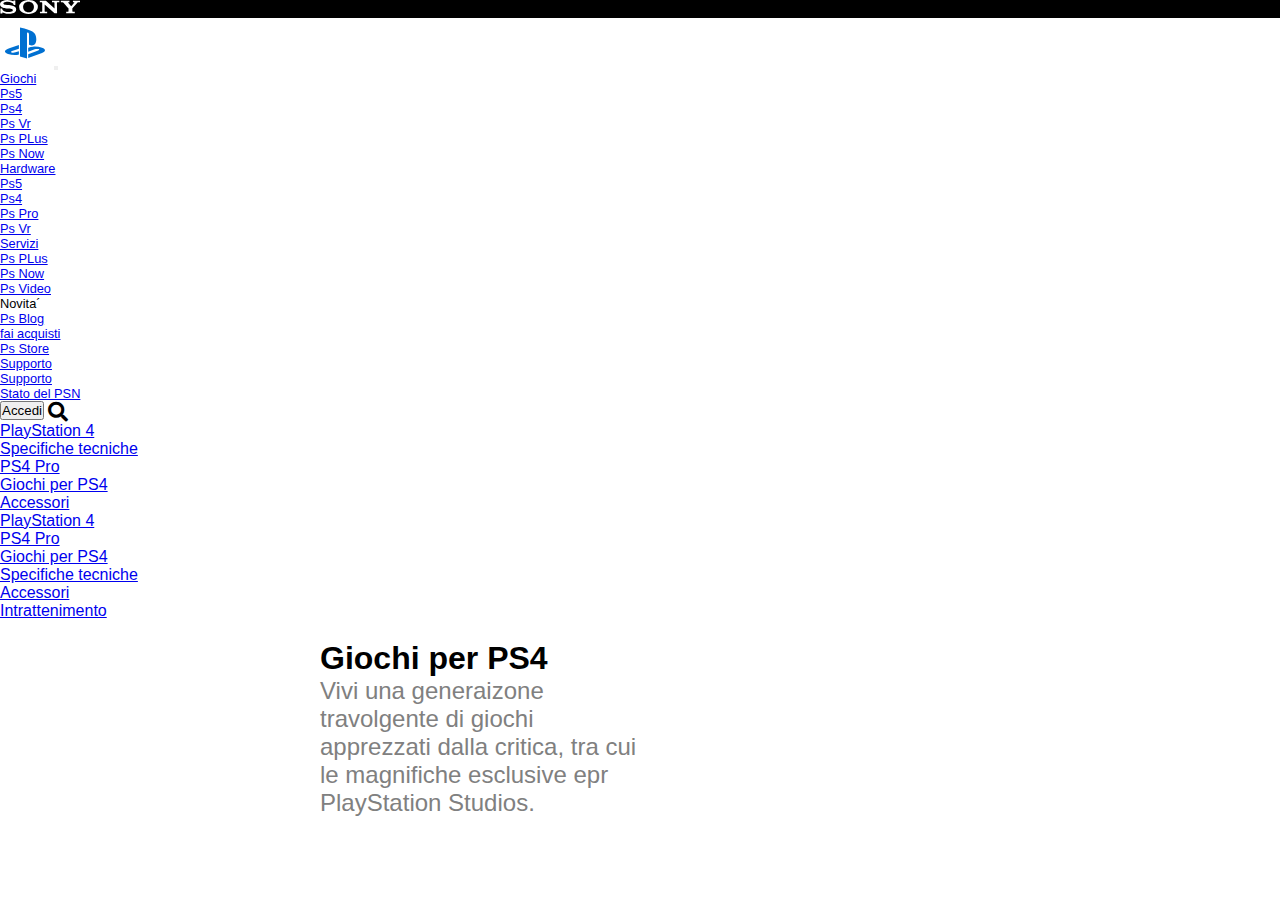
<file: BONUS/index.html>
<!DOCTYPE html>
<html lang="it">
<head>
    <meta charset="UTF-8">
    <meta http-equiv="X-UA-Compatible" content="IE=edge">
    <meta name="viewport" content="width=device-width, initial-scale=1.0">
      <!-- Font awesome -->
      <link rel="stylesheet" href="https://cdnjs.cloudflare.com/ajax/libs/font-awesome/5.15.3/css/all.min.css">
      <!-- Bootstrap -->
      <link href="https://cdn.jsdelivr.net/npm/bootstrap@5.0.2/dist/css/bootstrap.min.css" rel="stylesheet" integrity="sha384-EVSTQN3/azprG1Anm3QDgpJLIm9Nao0Yz1ztcQTwFspd3yD65VohhpuuCOmLASjC" crossorigin="anonymous">
      <!-- style css -->
      <link rel="stylesheet" href="css/style.css">
    <title>Giochi per ps4</title>
</head>
<body>
    <header>
        <div id="headline" class="my_bg-black text-end  p-2 ">
            <img class="" src="img/sony_logo.svg" alt="Sony main logo">
        </div>
        <!-- NAVBAR -->
        <nav class="navbar bg-white navbar-expand-md navbar-light my_font-size">
            <div class="container-fluid realtive justify-content-start">
              <a class="my_logo text-end collapse navbar-collapse flex-grow-0" href="#"><img src="img/play_logo.svg" alt="Playstation main logo"></a>
              <button class="navbar-toggler" type="button" data-bs-toggle="collapse" data-bs-target="#navbarSupportedContent" aria-controls="navbarSupportedContent" aria-expanded="false" aria-label="Toggle navigation">
              <img src="img/play_logo.svg" alt="Play station main logo" class="my_center-logo">
                <span class="navbar-toggler-icon"></span>
              </button>
              <div class="collapse navbar-collapse" id="navbarSupportedContent">
                <ul class="navbar-nav me-auto mb-2 mb-lg-0">
                    <li class="nav-item dropdown">
                        <a class="nav-link dropdown-toggle text-grey px-md-2 px-lg-4" href="#" id="navbarDropdown" role="button" data-bs-toggle="dropdown" aria-expanded="false">
                          Giochi
                        </a>
                        <ul class="dropdown-menu my_font-size" aria-labelledby="navbarDropdown">
                          <li><a class="dropdown-item" href="#ps5">Ps5</a></li>
                          <li><a class="dropdown-item" href="#ps4">Ps4</a></li>
                          <li><a class="dropdown-item" href="#ps4">Ps Vr</a></li>
                          <li><a class="dropdown-item" href="#ps-plus">Ps PLus</a></li>
                          <li><a class="dropdown-item" href="#ps-now">Ps Now</a></li>
                        </ul>
                      </li>
                      <li class="nav-item dropdown">
                        <a class="nav-link dropdown-toggle text-grey px-md-2 px-lg-4" href="#" id="navbarDropdown" role="button" data-bs-toggle="dropdown" aria-expanded="false">
                          Hardware
                        </a>
                        <ul class="dropdown-menu my_font-size" aria-labelledby="navbarDropdown">
                            <li><a class="dropdown-item" href="#ps5">Ps5</a></li>
                            <li><a class="dropdown-item" href="#ps4">Ps4</a></li>
                            <li><a class="dropdown-item" href="#ps4">Ps Pro</a></li>
                            <li><a class="dropdown-item" href="#ps4">Ps Vr</a></li>
                        </ul>
                      </li>
                      <li class="nav-item dropdown">
                        <a class="nav-link dropdown-toggle text-grey px-md-2 px-lg-4" href="#" id="navbarDropdown" role="button" data-bs-toggle="dropdown" aria-expanded="false">
                          Servizi
                        </a>
                        <ul class="dropdown-menu" aria-labelledby="navbarDropdown">
                          <li><a class="dropdown-item" href="#ps-plus">Ps PLus</a></li>
                          <li><a class="dropdown-item" href="#ps-now">Ps Now</a></li>
                          <li><a class="dropdown-item" href="#">Ps Video</a></li>
                        </ul>
                      </li>
                      <li class="nav-item dropdown">
                        <rea class="nav-link dropdown-toggle text-grey px-md-2 px-lg-4" href="#" id="navbarDropdown" role="button" data-bs-toggle="dropdown" aria-expanded="false">
                          Novita´
                        </rea>
                        <ul class="dropdown-menu" aria-labelledby="navbarDropdown">
                          <li><a class="dropdown-item" href="#">Ps Blog</a></li>
                        </ul>
                      </li>
                      <li class="nav-item dropdown">
                        <a class="nav-link dropdown-toggle text-grey px-md-2 px-lg-4" href="#" id="navbarDropdown" role="button" data-bs-toggle="dropdown" aria-expanded="false">
                          fai acquisti
                        </a>
                        <ul class="dropdown-menu my_font-size" aria-labelledby="navbarDropdown">
                          <li><a class="dropdown-item" href="#new-releases">Ps Store</a></li>
                        </ul>
                      </li>
                  <li class="nav-item dropdown">
                    <a class="nav-link dropdown-toggle text-grey px-md-2 px-lg-4" href="#" id="navbarDropdown" role="button" data-bs-toggle="dropdown" aria-expanded="false">
                      Supporto
                    </a>
                    <ul class="dropdown-menu my_font-size" aria-labelledby="navbarDropdown">
                      <li><a class="dropdown-item" href="#">Supporto</a></li>
                      <li><a class="dropdown-item" href="#">Stato del PSN</a></li>
                    </ul>
                  </li>
                </ul>
               
              </div>
              
              <button type="button" class=" my_btn-right btn rounded-pill btn-dark">Accedi</button>
              <i class="fas px-3 fa-search"></i>
            </div>
          </nav>
          <!-- Sezione nav secondaria -->
          <nav class="navbar navbar-expand-xl navbar-dark " aria-label="Tenth navbar example">
            <div class="container">
              <li class="d-xl-none  nav-item dropdown">
                <a class="nav-link dropdown-toggle text-dark" href="#" id="dropdown08" data-bs-toggle="dropdown" aria-expanded="false">PlayStation 4</a>
                <ul class="dropdown-menu" aria-labelledby="dropdown08">
                  <li><a class="dropdown-item" href="#">Specifiche tecniche</a></li>
                  <li><a class="dropdown-item" href="#">PS4 Pro</a></li>
                  <li><a class="dropdown-item" href="#">Giochi per PS4</a></li>
                  <li><a class="dropdown-item" href="#">Accessori</a></li>
                </ul>
              </li>
              <div class="collapse navbar-collapse justify-content-md-center" id="navbarsExample08">
                <ul class="navbar-nav">
                  
                  <li class="nav-item">
                    <a class="nav-link active text-dark" aria-current="page" href="#">PlayStation 4</a>
                  </li>
                  <li class="nav-item">
                    <a class="nav-link active text-dark" aria-current="page" href="#">PS4 Pro</a>
                  </li>
                  <li class="nav-item">
                    <a class="nav-link active text-dark" aria-current="page" href="#">Giochi per PS4</a>
                  </li>
                  <li class="nav-item">
                    <a class="nav-link active text-dark" aria-current="page" href="#">Specifiche tecniche</a>
                  </li>
                  <li class="nav-item">
                    <a class="nav-link active text-dark" aria-current="page" href="#">Accessori</a>
                  </li>
                  <li class="nav-item">
                    <a class="nav-link active text-dark" aria-current="page" href="#">Intrattenimento</a>
                  </li>
                </ul>
              </div>
            </div>
          </nav>
    </header>
    <main>
      <!-- Main video section -->
      <section class="main-video relative">

          <video class="primary-video" src="https://gmedia.playstation.com/is/content/SIEPDC/global_pdc/en/games/games-hubs/ps4-games/video-hero/ps4-games-video-hero-desktop-01-ps4-en-17mar21.mp4" autoplay  loop muted width="100%" ></video>
          <div class="video-text mx-auto text-center">
            <h1 class="text-white">Giochi per PS4</h1>
            <p class="undertext mx-auto">Vivi una generaizone travolgente di giochi apprezzati dalla critica, tra cui le magnifiche esclusive epr PlayStation Studios.</p>
          </div>
      </section>
      <!-- section top games -->
      
    </main>
</body>
</html>
</file>
<file: BONUS/css/style.css>
*{
    padding: 0;
    margin: 0;
    box-sizing: border-box;
}
body{
    font-family: Arial, Helvetica, sans-serif
}
.my_bg-black{
    background-color: black;
}
.my_logo > img{
    width: 50px;
    height: 50px;
}
.nav-item:hover .dropdown-menu{
    display: block;
}
.dropdown{
    list-style-type: none;
}
.fa-search{
    font-size: 20px;
    vertical-align: middle;
    cursor: pointer;
}
.my_font-size{
    font-size: .8rem;
}
.relative{
    position: relative;
}
.my_center-logo{
    display: none;
    position: absolute;
    top:50%;
    left:50%;
    transform: translate(-50%, -50%);
}
.undertext{
    color: grey;
    font-size: 1.5rem;
}
.videowrapper{
    width: 100%;
}
.video-text{
    position: absolute;
    top:70%;
    left:50%;
    transform: translate(-50%, -50%);
    
}
.video-text p{
  width: 50%;
    
}




#headline > img{
    width: 80px;
}

@media only screen and (max-width:768px)
{
    .my_btn-right{
        position: absolute;
        right: 10px;
    }
    .my_center-logo{
        display: block;
    }

} 
@media only screen and (max-width:1200px)
{
    .main-video{
        min-width: 1200px;
    }

}
</file>
<file: css/style.css>
/* RESET */
*{
    padding: 0;
    margin: 0;
    box-sizing: border-box;
}

body{
    font-family: Arial, Helvetica, sans-serif
}
ul{
    list-style-type: none;
}
ul li a{
    text-decoration: none;
}
.my_bg-black{
    background-color: black;
}
.my_logo > img{
    width: 50px;
    height: 50px;
}
.nav-item:hover .dropdown-menu{
    display: block;
}
.dropdown{
    list-style-type: none;
}
.fa-search{
    font-size: 20px;
    vertical-align: middle;
    cursor: pointer;
}
.my_bg-orange{
    background-color: #cd3d0f;
}
.jumbo-content{
    padding-top: 250px;
}
.banner-item{
    border-radius: 13px;
    border: 2px solid transparent;
    transition: all 0.1s ease-in;
    padding: 3px;
}
.banner-item:hover{
    border-color: #107ad1;
}
.banner-item img{
    width: 100%;
    border-radius: 13px;
}
.top-title{
    color: #0072ce;
    text-transform: uppercase;
}
.undertext{
    color: #757575;
}
.my_bg-blue{
    background-color: #2d64e6;
} 

.ps5-item{
    opacity: .7;
    height: 100%;
    border-bottom: 2px solid transparent;
    transition:all 0.1s ease-in;
}
.my_border-blu{
    opacity: 1;
    border-bottom: 2px solid #2d64e6;
}
.ps5-item:hover{
    opacity: 1;
    border-bottom: 2px solid #2d64e6;
}
.ps5-item p{
    margin-bottom: 0;
}
.ps5-item img{
    width: 100%;
    margin-bottom: 10px;
}
.my_bg-settings-jumbo{
    background-position: center;
    background-size: cover;
    background-repeat: no-repeat;
}
.logo-inside-banner{
    width: 60%;
}
.my_text-blue{
    color: #2d64e6;
}
.my_bg-light-grey{
    background-color: #d9dadc;
}
.foot-logo{
    width: 100px;
}
#headline > img{
    width: 80px;
}
#jumbo{
    background-image: 
    url(../img/jumbo-bg.png);
}

#ps5 img{
    width: 100%;
 }
 #secondary-jumbo{
    background-image: 
    url(../img/it-takes-two-hero-banner-desktop.jpg);
 }

 #secondary-jumbo .jumbo-content{
    padding-top: 50px;
}
#new-releases{
    background-color: #1f1f1f;
    padding-bottom: 60px;
}
#new-releases img{
    width: 100%;
    border-radius: 20px;
}
#ps4{
    padding-top: 60px;
}
#ps4 img{
    width: 100%;
}
#ps-plus{
    background-color: #bebcbb;
}
#discount img{
    width: 100%;
}
#ps-now{
    background-color: #161c3b;
}
#social img{
    width: 100%;
}
#foot{
    background-color: #00439c;
}
</file>
